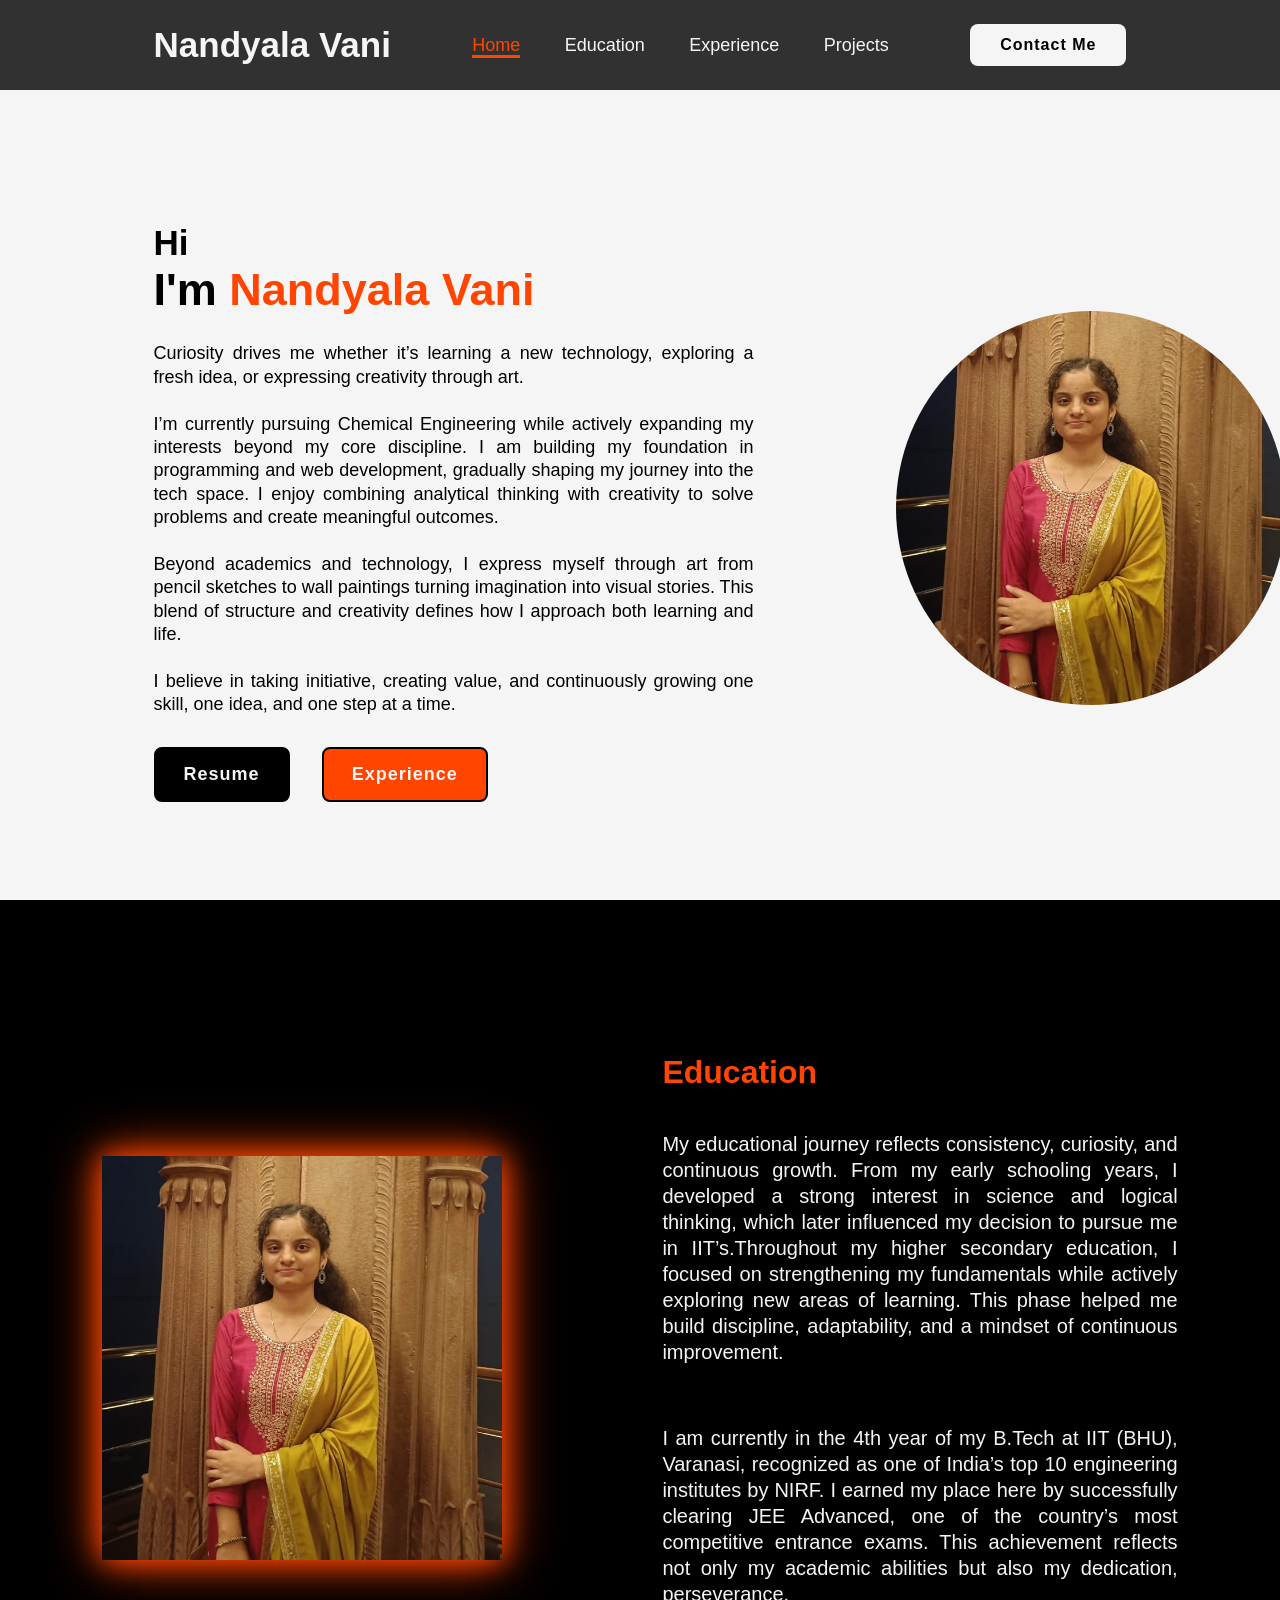
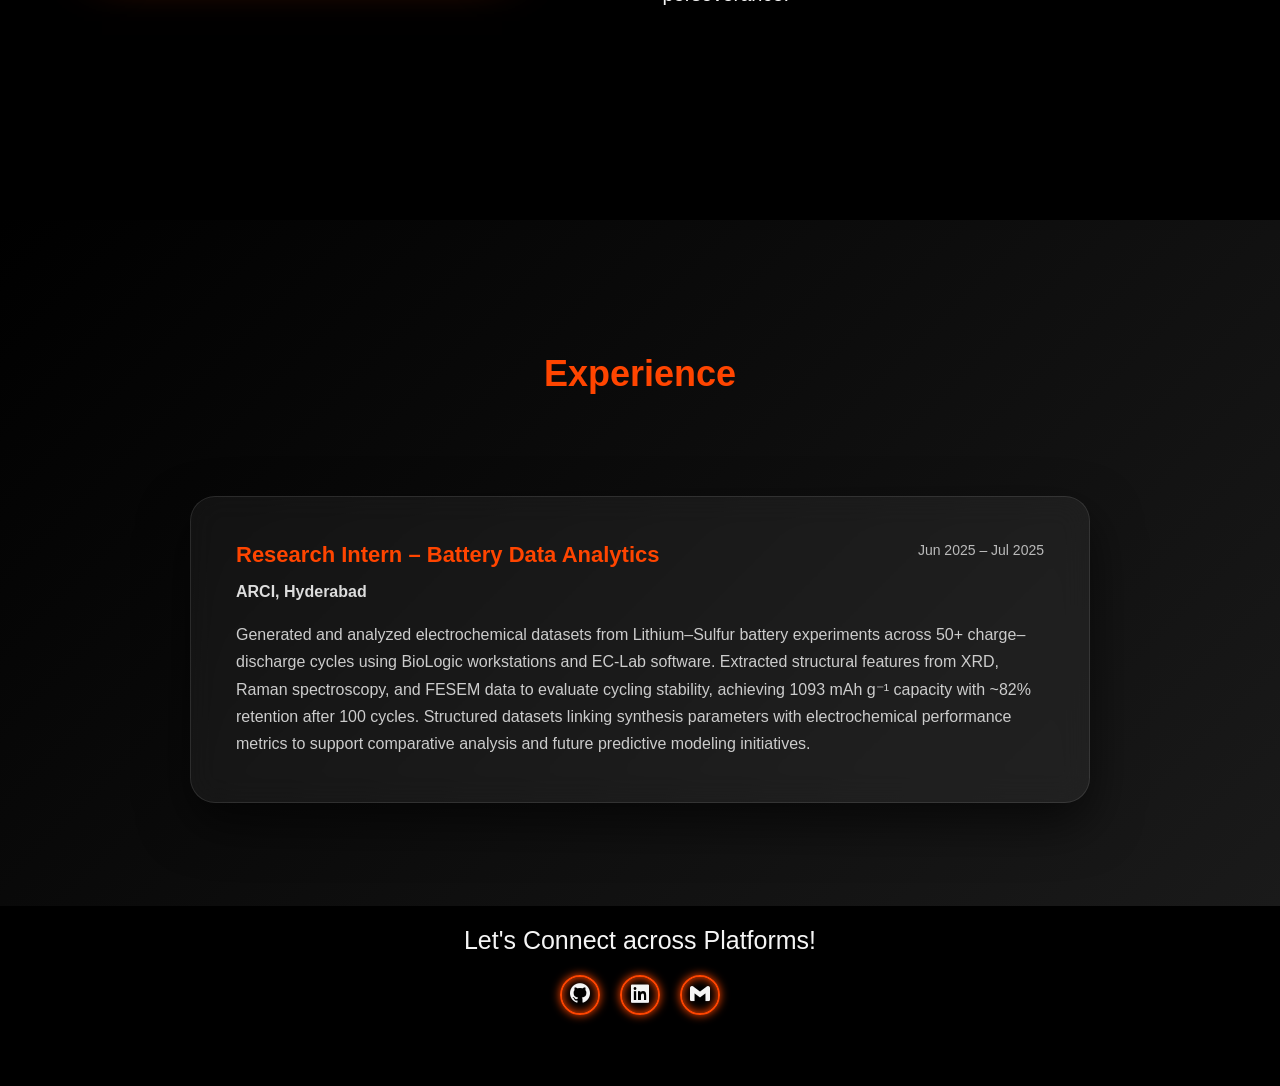
<file: index.html>
<!DOCTYPE html>
<html lang="en">

<head>
  <meta charset="UTF-8">
  <meta name="viewport" content="width=device-width, initial-scale=1.0">
  <title>Vani-Portfolio</title>
  <link rel="shortcut icon" href="pic/letter_v.jpg" type="image/x-icon">
  <link rel="stylesheet" href="style.css">
  <link href='https://unpkg.com/boxicons@2.1.4/css/boxicons.min.css' rel='stylesheet'>
</head>

<script>
  function revealOnScroll() {
    const reveals = document.querySelectorAll(".reveal");

    for (let i = 0; i < reveals.length; i++) {
      const windowHeight = window.innerHeight;
      const elementTop = reveals[i].getBoundingClientRect().top;
      const elementVisible = 100;

      if (elementTop < windowHeight - elementVisible) {
        reveals[i].classList.add("active");
      }
    }
  }

  window.addEventListener("scroll", revealOnScroll);
  revealOnScroll();
</script>


<body class="body">
  <header class="header">
    <a href="#" class="logo">Nandyala Vani</a>
    <nav class="navbar">
      <a href="#" class="active">Home</a>
      <a href="#education">Education</a>
      <a href="#experience">Experience</a>
      <a href="projects.html">Projects</a>
    </nav>
    <a href="contact-me.html" class="contact">Contact Me</a>
  </header>

  <section class="home">
    <div class="home-content">
      <h3>Hi</h3>

      <h1>I'm<span> Nandyala Vani<br></span></h1>

      <p>
        Curiosity drives me whether it’s learning a new technology, exploring a fresh idea, or expressing creativity
        through art.
        <br><br>
        I’m currently pursuing Chemical Engineering while actively expanding my interests beyond my core discipline. I
        am building my foundation in programming and web development, gradually shaping my journey into the tech space.
        I enjoy combining analytical thinking with creativity to solve problems and create meaningful outcomes.
        <br><br>
        Beyond academics and technology, I express myself through art from pencil sketches to wall paintings turning
        imagination into visual stories. This blend of structure and creativity defines how I approach both learning and
        life.
        <br><br>
        I believe in taking initiative, creating value, and continuously growing one skill, one idea, and one step at
        a time.
      </p>

      <div class="btn-box">
        <a href="Nandyala Vani__sde.pdf" target="_blank"><button class="btn-1">Resume</button></a>
        <a href="#experience"><button class="btn-2">Experience</button></a>
      </div>
    </div>
    <div class="img-box">
      <img src="pic/vani1.jpeg" alt="image">
    </div>
  </section>

  <section id="education" class="education">
    <div class="img-box-2">
      <img src="pic/vani1.jpeg" alt="">
    </div>
    <div class="education-content">
      <h2 class="heading">Education</h2>

      <p>
        My educational journey reflects consistency, curiosity, and continuous growth. From my early schooling years, I
        developed a strong interest in science and logical thinking, which later influenced my decision to pursue me in
        IIT’s.Throughout my higher secondary education, I focused on strengthening my fundamentals while actively
        exploring new areas of learning. This phase helped me build discipline, adaptability, and a mindset of
        continuous improvement.
      </p>
      <p>
        I am currently in the 4th year of my B.Tech at IIT (BHU), Varanasi, recognized as one of
        India’s top 10 engineering institutes by NIRF. I earned my place here by successfully clearing JEE Advanced, one
        of the country’s most competitive entrance exams. This achievement reflects not only my academic abilities but
        also my dedication, perseverance.
      </p>

    </div>
  </section>

  <section id="experience" class="experience">
    <div class="experience-heading">
      <h2>Experience</h2>
    </div>

    <div class="experience-card reveal">
      <div class="exp-header">
        <h3>Research Intern – Battery Data Analytics</h3>
        <span class="exp-period">Jun 2025 – Jul 2025</span>
      </div>

      <h4>ARCI, Hyderabad</h4>

      <p>
        Generated and analyzed electrochemical datasets from Lithium–Sulfur battery experiments across 50+
        charge–discharge cycles using BioLogic workstations and EC-Lab software.
        Extracted structural features from XRD, Raman spectroscopy, and FESEM data to evaluate cycling stability,
        achieving 1093 mAh g⁻¹ capacity with ~82% retention after 100 cycles.
        Structured datasets linking synthesis parameters with electrochemical performance metrics to support comparative
        analysis and future predictive modeling initiatives.
      </p>
    </div>
  </section>


  <footer class="footer">
    <div class="connect">
      <p>Let's Connect across Platforms!</p>
    </div>
    <div class="social">
      <a href="https://github.com/vanisri137"><i class='bx bxl-github'></i></a>
      <a href="www.linkedin.com/in/nandyala-vani"><i class='bx bxl-linkedin-square'></i></a>
      <a href="vanis7522@gmail.com"><i class='bx bxl-gmail'></i></a>
    </div>
  </footer>


</body>

</html>
</file>
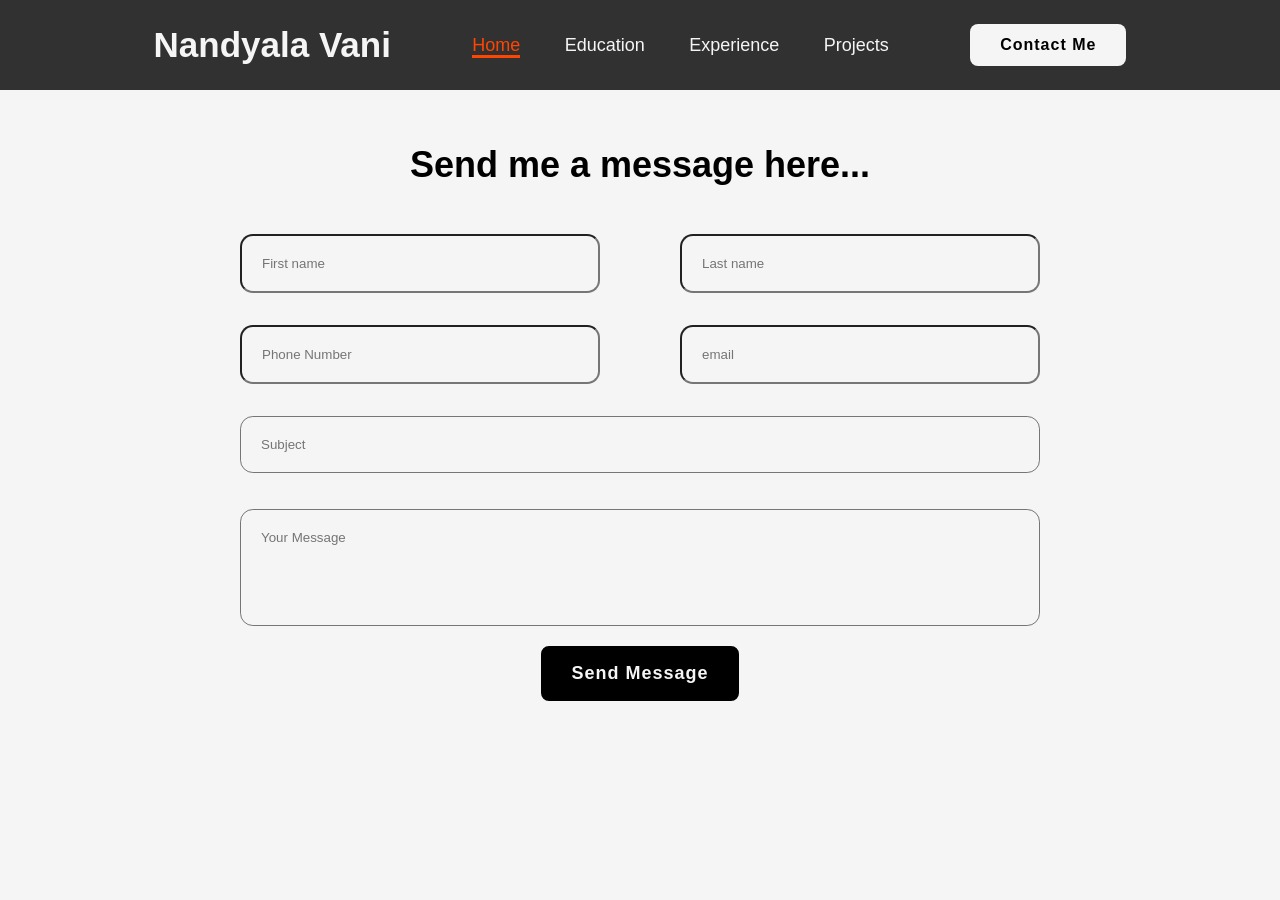
<file: contact-me.html>
<!DOCTYPE html>
<html lang="en">

<head>
    <meta charset="UTF-8">
    <meta name="viewport" content="width=device-width, initial-scale=1.0">
    <link rel="shortcut icon" href="pic/letter_v.jpg" type="image/x-icon">
    <title>Vani-Portfolio</title>
    <link rel="stylesheet" href="style.css">
</head>

<body>
    <header class="header">
        <a href="#" class="logo">Nandyala Vani</a>
        <nav class="navbar">
            <a href="index.html" class="active">Home</a>
            <a href="index.html#education">Education</a>
            <a href="index.html#experience">Experience</a>
            <a href="projects.html">Projects</a>
        </nav>
        <a href="contact-me.html" class="contact">Contact Me</a>
    </header>

    <section id="contact-me" class="contact-form">
        <div class="contact-box">
            <h2 class="contact-me">Send me a message here...</h2>
            <form action="#">
                <div class="input-box">
                    <input type="text" placeholder="First name">
                    <input type="text" placeholder="Last name">
                </div>
                <div class="input-box">
                    <input type="number" placeholder="Phone Number">
                    <input type="email" placeholder="email">
                </div>
                <textarea name="" id="" cols="30" rows="1" placeholder="Subject"></textarea>
                <textarea name="" id="" cols="30" rows="5" placeholder="Your Message"></textarea>
                <input type="submit" value="Send Message" class="btn-1">
            </form>
        </div>
    </section>

</body>

</html>
</file>
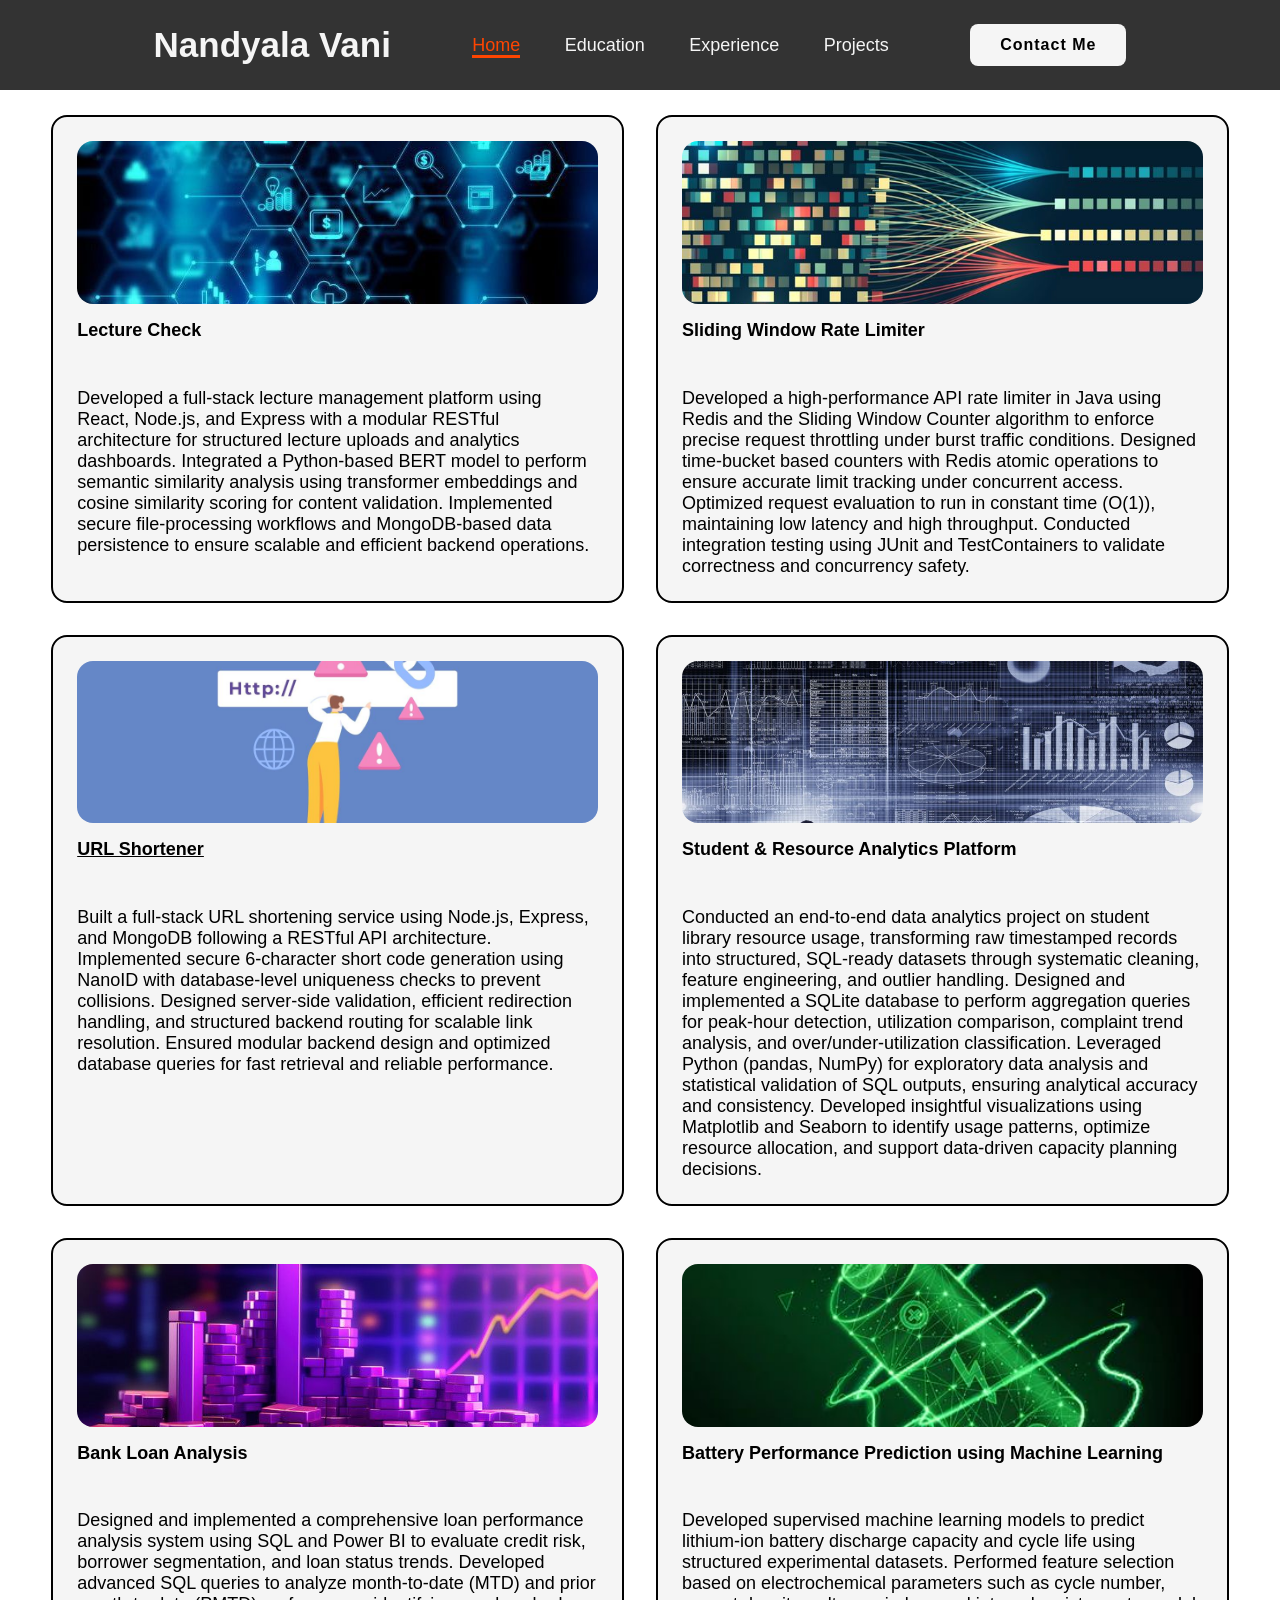
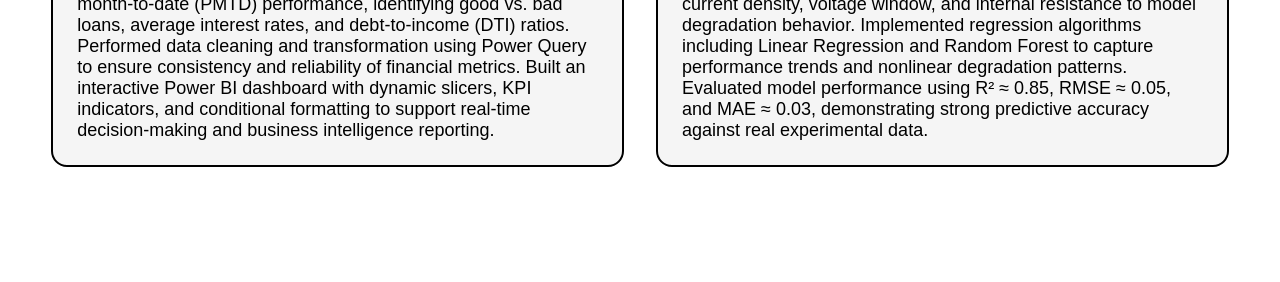
<file: projects.html>
<!DOCTYPE html>
<html lang="en">

<head>
    <meta charset="UTF-8">
    <meta name="viewport" content="width=device-width, initial-scale=1.0">
    <link rel="shortcut icon" href="pic/letter-v.jpg" type="image/x-icon">
    <title>Projects</title>
    <link rel="stylesheet" href="style.css">
</head>

<body>
    <header class="header">
        <a href="#" class="logo">Nandyala Vani</a>
        <nav class="navbar">
            <a href="index.html" class="active">Home</a>
            <a href="index.html#education">Education</a>
            <a href="index.html#experience">Experience</a>
            <a href="projects.html">Projects</a>
        </nav>
        <a href="contact-me.html" class="contact">Contact Me</a>
    </header>

    <section class="projects">
        <div class="flex-box">
            <div class="project-box">
                <div class="image">
                    <a target="_blank">
                        <img src="pic/lect_check.jpg" alt="image">
                    </a>
                </div>
                <div class="project-content">
                    <h4>Lecture Check</h4>
                    </a>

                    <br>
                    <p>Developed a full-stack lecture management platform using React, Node.js, and Express with a
                        modular RESTful architecture for structured lecture uploads and analytics dashboards.
                        Integrated a Python-based BERT model to perform semantic similarity analysis using transformer
                        embeddings and cosine similarity scoring for content validation.
                        Implemented secure file-processing workflows and MongoDB-based data persistence to ensure
                        scalable and efficient backend operations.

                    </p>
                </div>
            </div>

            <div class="project-box">
                <div class="image">
                    <a target="_blank">
                        <img src="pic/slide window.jpg" alt="image">
                    </a>

                </div>
                <div class="project-content">

                    <h4>Sliding Window Rate Limiter</h4>
                    </a>
                    <br>
                    <p>Developed a high-performance API rate limiter in Java using Redis and the Sliding Window Counter
                        algorithm to enforce precise request throttling under burst traffic conditions.
                        Designed time-bucket based counters with Redis atomic operations to ensure accurate limit
                        tracking under concurrent access.
                        Optimized request evaluation to run in constant time (O(1)), maintaining low latency and high
                        throughput.
                        Conducted integration testing using JUnit and TestContainers to validate correctness and
                        concurrency safety.
                    </p>
                </div>
            </div>
            <div class="project-box">
                <div class="image">
                    <a href="https://github.com/vanisri137/short-url" target="_blank">
                        <img src="pic/url_short.jpg" alt="image">
                    </a>

                </div>
                <div class="project-content">
                    <a href="https://github.com/vanisri137/short-url">
                        <h4>URL Shortener</h4>
                    </a>
                    <br>
                    <p>Built a full-stack URL shortening service using Node.js, Express, and MongoDB following a RESTful
                        API architecture.
                        Implemented secure 6-character short code generation using NanoID with database-level uniqueness
                        checks to prevent collisions.
                        Designed server-side validation, efficient redirection handling, and structured backend routing
                        for scalable link resolution.
                        Ensured modular backend design and optimized database queries for fast retrieval and reliable
                        performance.
                    </p>
                </div>
            </div>

            <div class="project-box">
                <div class="image">
                    <a target="_blank">
                        <img src="pic/student.jpg" alt="image">
                    </a>

                </div>
                <div class="project-content">

                    <h4>Student & Resource Analytics Platform</h4>
                    </a>
                    <br>
                    <p>
                        Conducted an end-to-end data analytics project on student library resource usage, transforming
                        raw timestamped records into structured, SQL-ready datasets through systematic cleaning, feature
                        engineering, and outlier handling.
                        Designed and implemented a SQLite database to perform aggregation queries for peak-hour
                        detection, utilization comparison, complaint trend analysis, and over/under-utilization
                        classification.
                        Leveraged Python (pandas, NumPy) for exploratory data analysis and statistical validation of SQL
                        outputs, ensuring analytical accuracy and consistency.
                        Developed insightful visualizations using Matplotlib and Seaborn to identify usage patterns,
                        optimize resource allocation, and support data-driven capacity planning decisions.

                    </p>
                </div>
            </div>

            <div class="project-box">
                <div class="image">
                    <a target="_blank">
                        <img src="pic/bank.jpg" alt="image">
                    </a>

                </div>
                <div class="project-content">

                    <h4>Bank Loan Analysis</h4>
                    </a>
                    <br>
                    <p>Designed and implemented a comprehensive loan performance analysis system using SQL and Power BI
                        to evaluate credit risk, borrower segmentation, and loan status trends.
                        Developed advanced SQL queries to analyze month-to-date (MTD) and prior month-to-date (PMTD)
                        performance, identifying good vs. bad loans, average interest rates, and debt-to-income (DTI)
                        ratios.
                        Performed data cleaning and transformation using Power Query to ensure consistency and
                        reliability of financial metrics.
                        Built an interactive Power BI dashboard with dynamic slicers, KPI indicators, and conditional
                        formatting to support real-time decision-making and business intelligence reporting.
                    </p>
                </div>
            </div>

            <div class="project-box">
                <div class="image">
                    <a target="_blank">
                        <img src="pic/battery.jpg" alt="image">
                    </a>

                </div>
                <div class="project-content">

                    <h4>Battery Performance Prediction using Machine Learning</h4>
                    </a>
                    <br>
                    <p>Developed supervised machine learning models to predict lithium-ion battery discharge capacity
                        and cycle life using structured experimental datasets.
                        Performed feature selection based on electrochemical parameters such as cycle number, current
                        density, voltage window, and internal resistance to model degradation behavior.
                        Implemented regression algorithms including Linear Regression and Random Forest to capture
                        performance trends and nonlinear degradation patterns.
                        Evaluated model performance using R² ≈ 0.85, RMSE ≈ 0.05, and MAE ≈ 0.03, demonstrating strong
                        predictive accuracy against real experimental data.
                    </p>
                </div>
            </div>
        </div>
    </section>

</body>

</html>
</file>
<file: style.css>
* {
    margin: 0;
    padding: 0;
    box-sizing: border-box;
    font-family: 'Poppins',
        sans-serif;
    text-decoration: none;
    list-style: none;

}

.header {
    position: fixed;
    top: 0;
    left: 0;
    width: 100%;
    height: 90px;
    padding: 35px 12%;
    background: rgba(0, 0, 0, 0.8);
    backdrop-filter: blur(10px);
    display: flex;
    justify-content: space-between;
    align-items: center;
    z-index: 100;
}

.logo {
    font-size: 25px;
    color: whitesmoke;
    font-weight: 600;
    font-size: 35px;
    transition: 0.3s ease;
}

span {
    color: orangered;
}

.logo:hover {
    color: orangered;
    text-shadow: 0 0 25px orangered,
        0 0 50px orangered;
    transform: scale(1.1);
}

.navbar a {
    font-size: 18px;
    color: whitesmoke;
    font-weight: 500;
    margin: 0 20px;
    border-bottom: 3px solid transparent;
    transition: 0.3s ease;
}

.navbar a:hover,
.navbar a.active {
    color: orangered;
    border-bottom: 3px solid orangered;
}

.contact {
    padding: 10px 28px;
    background-color: whitesmoke;
    color: black;
    border: 2px solid transparent;
    border-radius: 8px;
    font-size: 16px;
    letter-spacing: 1px;
    font-weight: 600;
    transition: 0.3s ease;
}

.contact:hover {
    background-color: orangered;
    box-shadow: 0 0 25px orangered;
    color: whitesmoke;
}

.body {
    background-color: whitesmoke;
}

.home {
    width: 100%;
    min-height: 100vh;
    background: whitesmoke;
    display: flex;
    align-items: center;
    gap: 7em;
    padding: 120px 12% 0;
}

.home-content {
    max-width: 1000px;
    align-items: center;
}

.home-content h3 {
    font-size: 35px;
}

.home-content h1 {
    font-size: 45px;
    line-height: 1.2;
}

.home-content p {
    font-size: 18px;
    margin: 25px 0 30px;
}

.btn-box {
    width: 600px;
    height: 50px;
    display: flex;
    gap: 2em;
}

.btn-1 {
    padding: 15px 28px;
    background-color: black;
    color: whitesmoke;
    border: 2px solid black;
    border-radius: 8px;
    font-size: 18px;
    letter-spacing: 1px;
    font-weight: 600;
    transition: 0.3s ease;
    cursor: pointer;
}

.btn-1:hover {
    background-color: white;
    color: black;
}

.btn-2 {
    padding: 15px 28px;
    background-color: orangered;
    color: whitesmoke;
    border: 2px solid black;
    border-radius: 8px;
    font-size: 18px;
    letter-spacing: 1px;
    font-weight: 600;
    transition: 0.3s ease;
    cursor: pointer;
}

.btn-2:hover {
    background-color: white;
    color: orangered;
}

.img-box img {
    border-radius: 50%;
    padding: 30px;
    width: 450px;
}

::-webkit-scrollbar {
    width: 15px;
}

::-webkit-scrollbar-thumb {
    background-color: orangered;
}

::-webkit-scrollbar-track {
    background-color: black;
    width: 50px;
}

.home p {
    text-align: justify;
    line-height: 1.3;
}

.education p {
    text-align: justify;
    line-height: 1.3;
}

.education {
    display: flex;
    justify-content: center;
    padding: 12% 8%;
    gap: 10em;
    align-items: center;
    background-color: black;
}

.img-box-2 img {
    position: relative;
    width: 400px;
    box-shadow: 0 0 25px orangered,
        0 0 50px orangered;
}

.education-content h2 {
    font-size: 32px;
    color: orangered;
}

.education-content p {
    color: whitesmoke;
    font-size: 20px;
    margin: 2em 0 3em;
}

.projects {
    padding: 9% 4%;

}

.flex-box {
    display: grid;
    grid-template-columns: repeat(2, 1fr);
    gap: 2rem;
    align-items: stretch;
}

.project-box {
    display: flex;
    flex-direction: column;
    justify-content: flex-start;
    padding: 1.5rem;
    font-size: 18px;
    background: whitesmoke;
    border-radius: 1rem;
    border: 2px solid black;
    height: 100%;
}


.image a {
    width: 100%;
    aspect-ratio: 16 / 5;
    overflow: hidden;
    border-radius: 1rem;
    display: block;
}

.image img {
    width: 100%;
    height: 100%;
    object-fit: cover;
    object-position: center center;
    display: block;
}


.project-content a {
    color: black;
    text-decoration: underline;
}

.project-content {
    color: black;
    padding-top: 1rem;
    display: flex;
    flex-direction: column;
    gap: 0.8rem;
    flex-grow: 1;
}

.contact-box {
    justify-content: center;
    margin: 0;
    align-items: center;
    background-color: whitesmoke;
}

.contact-form {
    height: 100vh;
    margin: 0;
    background-color: whitesmoke;
}

.contact-form h2 {
    text-align: center;
    font-size: 36px;
    padding-top: 9rem;
    padding-bottom: 2rem;
}

.contact-form form {
    max-width: 50em;
    margin: auto;
    text-align: center;
    padding-bottom: 0em;
    background: whitesmoke;
}

.input-box {
    display: flex;
    gap: 5rem;
}

.contact-form form .input-box input,
.contact-form form textarea {
    width: 100%;
    padding: 1.5em;
    color: black;
    background: whitesmoke;
    border-radius: 0.8rem;
    margin: 1rem 0;
    resize: none;
}

.experience-heading h2 {
    color: orangered;
    text-align: center;
    font-size: 36px;
    padding-top: 3%;
    padding-bottom: 4%;
}



.dot {
    position: absolute;
    left: 135px;
    top: 4px;
    width: 8px;
    height: 8px;
    background-color: #1a1a1a;
    border-radius: 50%;
}

.experience-content {
    width: 100%;
    padding-right: 20%;

}

.experience-content h3 {
    font-size: 20px;
    color: orangered;
    margin: 0;
    margin-bottom: 5px;
}

.experience-content h4 {
    font-size: 17px;
    color: #555;
    margin: 0;
    margin-bottom: 10px;
}

.experience-content p {
    font-size: 17px;
    color: #666;
    line-height: 1.5;
}

.experience {
    background: linear-gradient(135deg, #000000, #1a1a1a);
    padding: 8% 10%;
}

.experience-heading h2 {
    text-align: center;
    color: orangered;
    font-size: 36px;
    margin-bottom: 60px;
}

.experience-card {
    backdrop-filter: blur(15px);
    background: rgba(255, 255, 255, 0.05);
    border: 1px solid rgba(255, 255, 255, 0.1);
    padding: 45px;
    border-radius: 25px;
    max-width: 900px;
    margin: auto;
    transition: all 0.4s ease;
    box-shadow: 0 20px 50px rgba(0, 0, 0, 0.6);
}

.experience-card:hover {
    transform: translateY(-10px);
    box-shadow: 0 30px 70px rgba(255, 69, 0, 0.3);
}

.exp-header {
    display: flex;
    justify-content: space-between;
    flex-wrap: wrap;
}

.experience-card h3 {
    color: orangered;
    font-size: 22px;
}

.exp-period {
    color: #bbb;
    font-size: 14px;
}

.experience-card h4 {
    color: #ddd;
    margin: 15px 0 20px 0;
}

.experience-card p {
    color: #ccc;
    line-height: 1.7;
    font-size: 16px;
}



.reveal {
    opacity: 0;
    transform: translateY(60px);
    transition: all 0.8s ease;
}

.reveal.active {
    opacity: 1;
    transform: translateY(0px);
}

.footer {
    position: relative;
    bottom: 0;
    width: 100%;
    height: 20vh;
    padding: 0px 0;
    background-color: black;

}

.footer .connect {
    text-align: center;
    color: whitesmoke;
    padding: 20px;
    font-size: 25px;
}

.footer .social {
    text-align: center;
    padding-bottom: 25px;
    color: whitesmoke;
}

.footer .social a {
    font-size: 24px;
    color: whitesmoke;
    border: 2px solid orangered;
    width: 40px;
    height: 40px;
    line-height: 38px;
    display: inline-block;
    text-align: center;
    border-radius: 50%;
    margin: 0 8px;
    box-shadow: inset 0 0 10px orangered, 0 0 10px orangered;
    transition: 0.3s ease;
}

.footer .social a:hover {
    transform: scale(1.2)translateY(-10px);
    color: orangered;
    border: 2px solid orangered;
}
</file>
